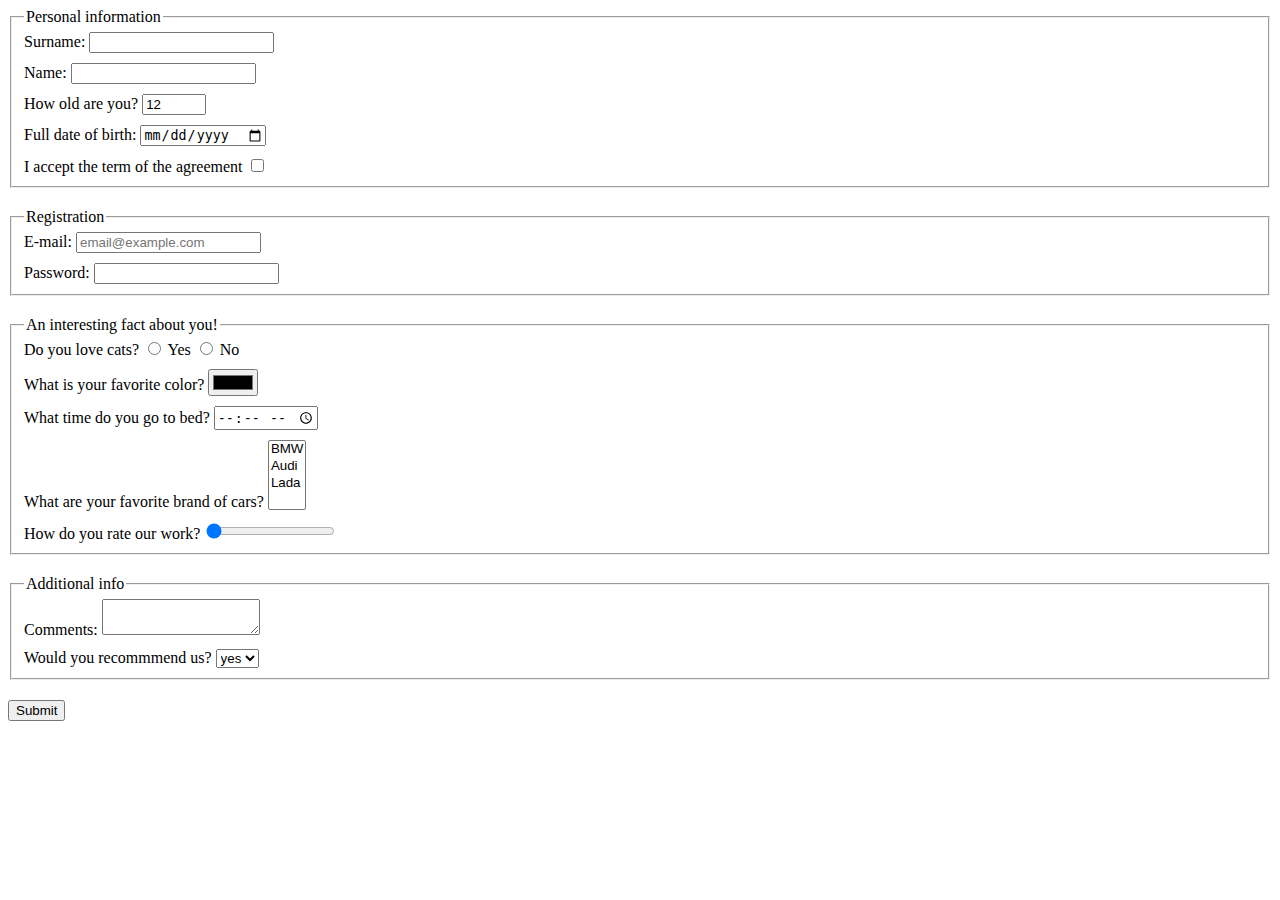
<file: index.html>
<!doctype html><html lang="en"><head><meta charset="UTF-8"><meta name="viewport" content="width=device-width, user-scalable=no, initial-scale=1.0, maximum-scale=1.0, minimum-scale=1.0"><meta http-equiv="X-UA-Compatible" content="ie=edge"><title>HTML Form</title><link rel="stylesheet" href="style.2c9269a2.css"></head><body> <form action="https://mate-academy-form-lesson.herokuapp.com/create-application" method="post"> <fieldset class="form-fieldset"> <legend>Personal information</legend> <label class="form-field"> Surname: <input type="text" name="surname" autocomplete="off" required> </label> <label class="form-field"> Name: <input type="text" name="name" autocomplete="off" required> </label> <label class="form-field"> How old are you? <input type="number" name="age" value="12" min="1" max="100" required> </label> <label class="form-field"> Full date of birth: <input type="date" name="date" required> </label> <label class="form-field"> I accept the term of the agreement <input type="checkbox" name="terms" required> </label> </fieldset> <fieldset class="form-fieldset"> <legend>Registration</legend> <label class="form-field"> E-mail: <input type="email" name="email" placeholder="email@example.com" required> </label> <label class="form-field"> Password: <input type="password" name="password" minlength="5" maxlength="20" required> </label> </fieldset> <fieldset class="form-fieldset"> <legend>An interesting fact about you!</legend> <label class="form-field"> Do you love cats? <input type="radio" name="cats"> Yes <input type="radio" name="cats"> No </label> <label class="form-field"> What is your favorite color? <input type="color" name="color"> </label> <label class="form-field"> What time do you go to bed? <input type="time" name="time"> </label> <label class="form-field"> What are your favorite brand of cars? <select name="color" multiple> <option value="BMW">BMW</option> <option value="Audi">Audi</option> <option value="Lada">Lada</option> <option value=" "></option> </select> </label> <label class="form-field"> How do you rate our work? <input type="range" name="rate" value="0"> </label> </fieldset> <fieldset class="form-fieldset"> <legend>Additional info</legend> <label class="form-field"> Comments: <textarea name="comments" cols="17" rows="2">
          </textarea> </label> <label class="form-field"> Would you recommmend us? <select name="recommend"> <option value="yes">yes</option> <option value="no">no</option> </select> </label> </fieldset> <button type="submit" class="form-button">Submit</button> </form> <script type="text/javascript" src="main.e97352c4.js"></script> </body></html>
</file>
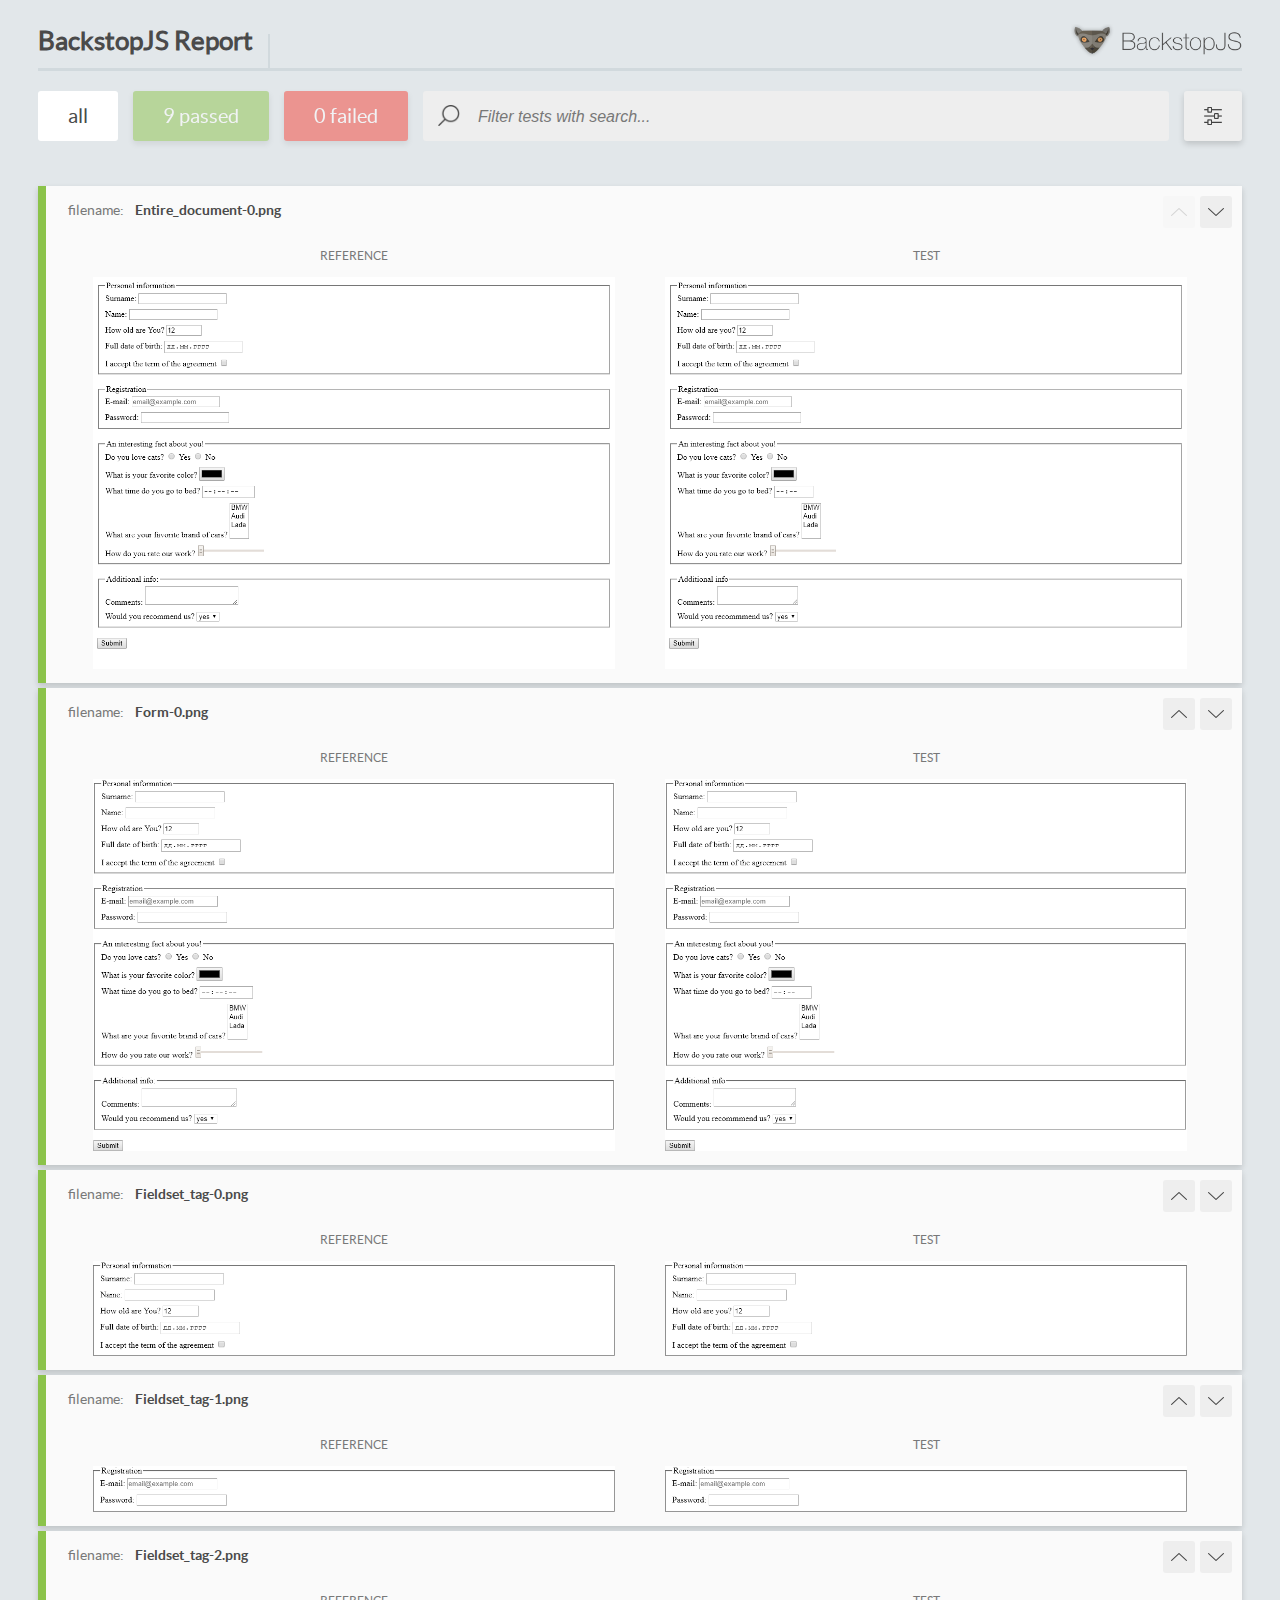
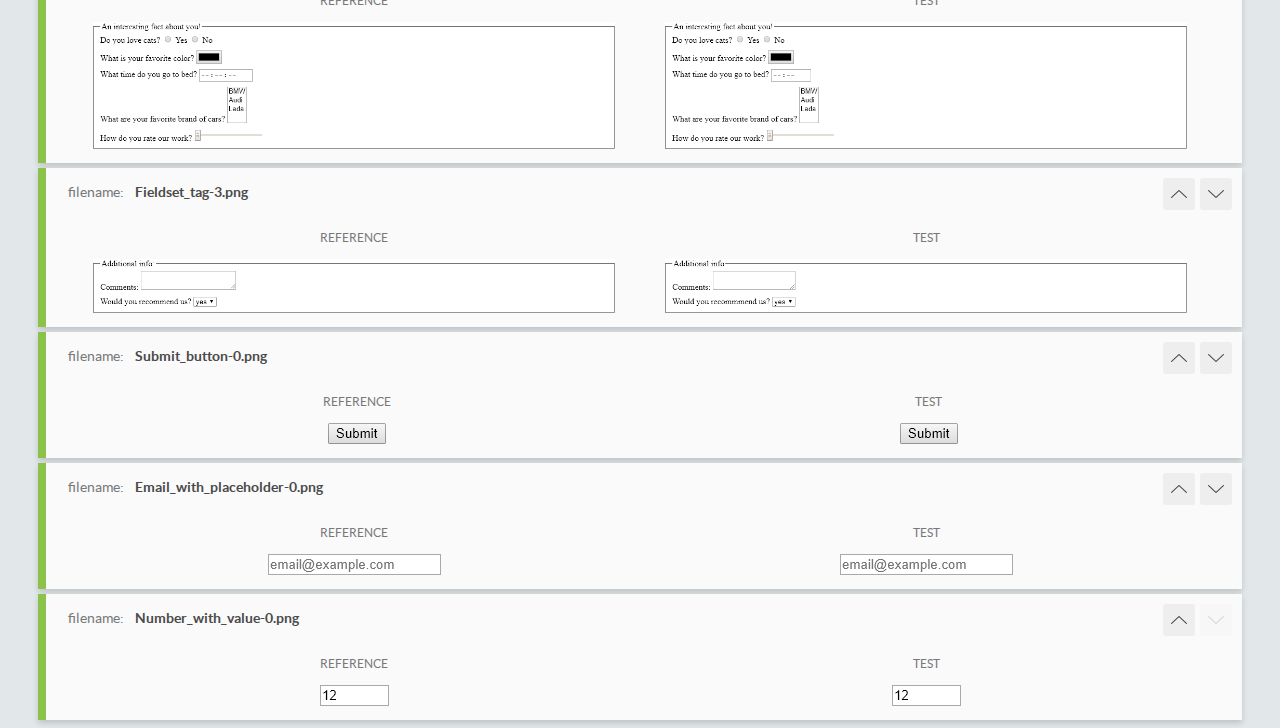
<file: report/html_report/index.html>
<!DOCTYPE html>
<html>
  <head>
    <meta charset="utf-8">
    <title>BackstopJS Report</title>

    <style>
      @font-face {
          font-family: 'latoregular';
          src: url('./assets/fonts/lato-regular-webfont.woff2') format('woff2'),
              url('./assets/fonts/lato-regular-webfont.woff') format('woff');
          font-weight: 400;
          font-style: normal;
      }
      @font-face {
          font-family: 'latobold';
          src: url('./assets/fonts/lato-bold-webfont.woff2') format('woff2'),
              url('./assets/fonts/lato-bold-webfont.woff') format('woff');
          font-weight: 700;
          font-style: normal;
      }

      .ReactModal__Body--open {
          overflow: hidden;
      }
      .ReactModal__Body--open .header {
        display: none;
      }

    </style>
  </head>
  <body style="background-color: #E2E7EA">
    <div id="root">

    </div>
    <script type="text/javascript">
      function report (report) { // eslint-disable-line no-unused-vars
        window.tests = report;
      }
    </script>
    <script type="text/javascript" src="config.js"></script>
    <script type="text/javascript" src="index_bundle.js"></script>
  </body>
</html>
</file>
<file: style.2c9269a2.css>
.form-field{display:block;margin-top:10px}.form-fieldset .form-field:nth-child(2){margin:0}.form-button,.form-fieldset:not(:first-child){margin-top:20px}
/*# sourceMappingURL=style.2c9269a2.css.map */
</file>
